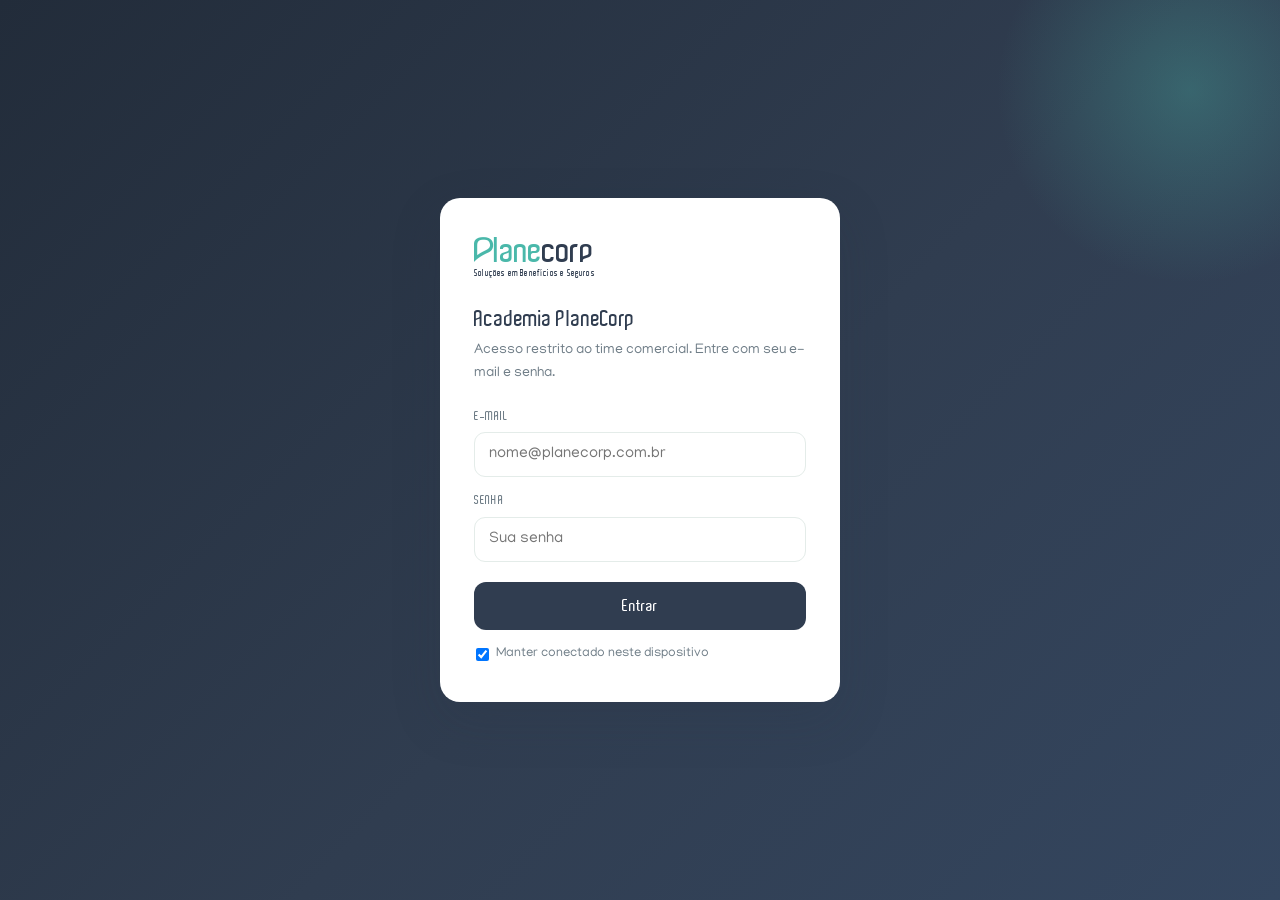
<file: index.html>
<!DOCTYPE html>
<html lang="pt-BR">
<head>
<meta charset="UTF-8">
<meta name="viewport" content="width=device-width, initial-scale=1.0">
<title>Academia PlaneCorp — Treinamento de Operadoras</title>
<meta name="description" content="Academia PlaneCorp — plataforma de treinamento do time comercial. Operadoras: Paraná Clínicas, Unimed Curitiba, Amil e Hapvida.">
<link rel="preconnect" href="https://fonts.googleapis.com">
<link rel="preconnect" href="https://fonts.gstatic.com" crossorigin>
<link href="https://fonts.googleapis.com/css2?family=Manjari:wght@100;400;700&display=swap" rel="stylesheet">
<link rel="stylesheet" href="assets/fonts.css">
<script>/* trava a tela imediatamente (antes de qualquer render) se não houver sessão válida */
(function(){var ok=false;try{var raw=localStorage.getItem('pc_academia_auth_v1')||sessionStorage.getItem('pc_academia_auth_v1');var s=raw?JSON.parse(raw):null;if(s&&s.email&&s.exp>Date.now())ok=true;}catch(e){ok=false;}if(!ok)document.documentElement.classList.add('locked');})();</script>
<style>
:root{
  --navy:#303d50; --navy-2:#3a485e; --navy-3:#283342; --navy-deep:#222c3a;
  --teal:#4ab8aa; --teal-d:#3a9e91; --teal-light:#eef8f6; --teal-line:#cfe9e3;
  --ink:#2c3a47; --paper:#f6faf9; --white:#fff; --line:#e4ece9; --muted:#6f7d87;
  --amber:#c98a1a; --amber-bg:#fdf6e7; --amber-line:#f0dcae;
  --red:#b4453b; --red-bg:#fbeeec; --red-line:#eccac4;
  --f-logo:'AldoPlaneCorp',sans-serif;
  --f-head:'Aldo','Segoe UI',sans-serif;
  --f-body:'Manjari','Segoe UI',system-ui,sans-serif;
  --sb:312px; --radius:14px; --shadow:0 1px 3px rgba(48,61,80,.08),0 8px 28px rgba(48,61,80,.07);
  --shadow-lg:0 18px 50px rgba(40,51,66,.18);
}
*{box-sizing:border-box;margin:0;padding:0}
html{scroll-behavior:smooth}
body{font-family:var(--f-body);background:var(--paper);color:var(--ink);line-height:1.6;font-size:17px;-webkit-font-smoothing:antialiased}
a{color:var(--teal-d);text-decoration:none}

.app{display:grid;grid-template-columns:var(--sb) 1fr;min-height:100vh}

/* ---------- SIDEBAR ---------- */
.sidebar{background:var(--navy);color:#dfe6ee;position:sticky;top:0;height:100vh;display:flex;flex-direction:column;border-right:1px solid var(--navy-3)}
.sb-head{padding:22px 22px 16px;border-bottom:1px solid rgba(255,255,255,.07)}
.logo{display:inline-grid;line-height:.9;cursor:pointer;font-family:var(--f-logo)}
.logo .mark{font-size:30px;letter-spacing:-.02em}
.logo .mark .p,.logo .mark .lane{color:var(--teal)}
.logo .mark .corp{color:#fff}
.logo .tag{font-family:var(--f-logo);font-size:8.3px;letter-spacing:.02em;color:#cdd6e0;margin-top:3px;white-space:nowrap}
.sb-sub{margin-top:14px;font-family:var(--f-head);font-size:12px;letter-spacing:.14em;text-transform:uppercase;color:var(--teal)}
.sb-sub b{color:#fff;font-weight:400}
.sb-body{flex:1;overflow-y:auto;padding:8px 10px 24px;display:flex;flex-direction:column}
.sb-body::-webkit-scrollbar{width:9px}
.sb-body::-webkit-scrollbar-thumb{background:rgba(255,255,255,.14);border-radius:9px}

.progress-wrap{padding:10px 12px 4px}
.progress-top{display:flex;justify-content:space-between;align-items:baseline;font-size:12.5px;color:#aebacb;margin-bottom:7px}
.progress-top b{color:#fff;font-size:13px}
.bar{height:7px;background:rgba(255,255,255,.12);border-radius:99px;overflow:hidden}
.bar>i{display:block;height:100%;width:0;background:linear-gradient(90deg,var(--teal),#6fd0c3);border-radius:99px;transition:width .5s cubic-bezier(.3,.9,.3,1)}

.sb-search{padding:10px 8px}
.sb-search input{width:100%;background:var(--navy-3);border:1px solid rgba(255,255,255,.1);color:#fff;padding:10px 12px;border-radius:10px;font-family:var(--f-body);font-size:14px;outline:none}
.sb-search input::placeholder{color:#8493a6}
.sb-search input:focus{border-color:var(--teal)}

.nav-link{display:flex;align-items:center;gap:9px;width:100%;text-align:left;background:none;border:none;color:#cdd7e2;font-family:var(--f-body);font-size:14.5px;padding:11px 12px;border-radius:9px;cursor:pointer;margin:2px}
.nav-link:hover{background:rgba(255,255,255,.06);color:#fff}
.nav-link.active{background:var(--teal);color:#062b27;font-weight:700}
.nav-link.soft{background:rgba(255,255,255,.05);color:#e7edf3}
.sb-divider{height:1px;background:rgba(255,255,255,.08);margin:10px 12px}
.sb-mini-h{font-family:var(--f-head);font-size:11px;letter-spacing:.14em;text-transform:uppercase;color:#7e8fa3;padding:6px 14px 4px}

.part{margin:2px 0}
.part-btn{display:flex;align-items:center;gap:10px;width:100%;text-align:left;background:none;border:none;color:#e7edf3;font-family:var(--f-head);font-size:13px;letter-spacing:.04em;text-transform:uppercase;padding:11px 12px;border-radius:9px;cursor:pointer}
.part-btn:hover{background:rgba(255,255,255,.06)}
.part-btn .pnum{flex:0 0 24px;height:24px;border-radius:7px;background:rgba(255,255,255,.1);color:#fff;display:grid;place-items:center;font-size:12px;font-weight:700;font-family:var(--f-body)}
.part-btn .ptitle{flex:1;line-height:1.25}
.part-btn .chev{transition:transform .25s;opacity:.7;font-size:11px}
.part.open .part-btn .chev{transform:rotate(90deg)}
.part.done .pnum{background:var(--teal);color:#06302b}
.mods{display:none;padding:2px 0 8px 8px;margin-left:14px;border-left:1px solid rgba(255,255,255,.1)}
.part.open .mods{display:block}
.mod-link{display:flex;align-items:flex-start;gap:9px;width:100%;text-align:left;background:none;border:none;color:#aebbc9;font-family:var(--f-body);font-size:13.5px;padding:8px 10px;border-radius:8px;cursor:pointer;line-height:1.35}
.mod-link:hover{background:rgba(255,255,255,.05);color:#fff}
.mod-link.active{background:rgba(74,184,170,.18);color:#fff;font-weight:700}
.mod-link .tick{flex:0 0 16px;height:16px;margin-top:2px;border-radius:50%;border:1.5px solid #5f6f81;display:grid;place-items:center;font-size:10px;color:transparent}
.mod-link.complete .tick{background:var(--teal);border-color:var(--teal);color:#06302b}
.mod-link .mlabel b{color:inherit;font-weight:700}
.quiz-link{color:var(--teal);font-style:italic}

/* operator buttons in sidebar */
.op-btn{display:flex;align-items:center;gap:11px;width:100%;text-align:left;background:rgba(255,255,255,.04);border:1px solid rgba(255,255,255,.08);color:#e7edf3;font-family:var(--f-body);font-size:14.5px;padding:12px;border-radius:11px;cursor:pointer;margin:5px 2px}
.op-btn:hover{background:rgba(255,255,255,.09)}
.op-btn.active{border-color:var(--teal);background:rgba(74,184,170,.14)}
.op-btn.soon{opacity:.5;cursor:not-allowed}
.op-btn .sig{flex:0 0 34px;height:34px;border-radius:9px;background:var(--teal);color:#06302b;display:grid;place-items:center;font-family:var(--f-head);font-size:14px}
.op-btn.soon .sig{background:rgba(255,255,255,.16);color:#c7d2de}
.op-btn .ob-t{font-weight:700;line-height:1.1}
.op-btn .ob-s{font-size:11.5px;color:#9fb0c0}

.sb-contact{margin-top:auto;padding:14px 14px 4px;border-top:1px solid rgba(255,255,255,.08);font-size:12.5px;color:#aebacb}
.sb-contact a{color:#cdd7e2;display:flex;gap:8px;align-items:center;padding:5px 0}
.sb-contact a:hover{color:var(--teal)}

/* ---------- MAIN ---------- */
.main{min-width:0;display:flex;flex-direction:column}
.topbar{display:none;align-items:center;gap:12px;background:var(--navy);color:#fff;padding:12px 16px;position:sticky;top:0;z-index:40}
.topbar .burger{background:rgba(255,255,255,.1);border:none;color:#fff;width:40px;height:40px;border-radius:9px;font-size:18px;cursor:pointer}
.content{max-width:920px;width:100%;margin:0 auto;padding:46px 40px 70px}

.crumb{font-size:12.5px;letter-spacing:.13em;text-transform:uppercase;color:var(--teal-d);font-family:var(--f-head);margin-bottom:14px;display:flex;gap:8px;align-items:center;flex-wrap:wrap}
.crumb span[role=link],.crumb .lk{cursor:pointer}
.crumb .lk:hover{text-decoration:underline}
.crumb .dot{opacity:.4}
h1.mtitle{font-family:var(--f-head);font-size:38px;line-height:1.1;letter-spacing:-.01em;color:var(--navy);margin-bottom:10px}
.mmeta{display:flex;gap:16px;align-items:center;color:var(--muted);font-size:14px;margin-bottom:30px;flex-wrap:wrap}
.mmeta .chip{background:var(--teal-light);color:var(--teal-d);padding:4px 11px;border-radius:99px;font-size:12.5px;font-weight:700;font-family:var(--f-head);letter-spacing:.03em}

.doc{font-size:17px}
.doc h2{font-family:var(--f-head);font-size:25px;color:var(--navy);margin:38px 0 12px;letter-spacing:-.01em;line-height:1.2}
.doc h3{font-family:var(--f-head);font-size:19px;color:var(--navy-2);margin:28px 0 8px}
.doc h2:first-child,.doc h3:first-child{margin-top:0}
.doc p{margin:0 0 15px}
.doc ul,.doc ol{margin:0 0 16px;padding-left:6px;list-style:none}
.doc ul li,.doc ol li{position:relative;padding-left:26px;margin-bottom:9px}
.doc ul li::before{content:"";position:absolute;left:4px;top:11px;width:7px;height:7px;background:var(--teal);border-radius:50%}
.doc ol{counter-reset:li}
.doc ol li::before{counter-increment:li;content:counter(li);position:absolute;left:0;top:1px;width:19px;height:19px;background:var(--navy);color:#fff;border-radius:6px;font-size:11px;font-weight:700;display:grid;place-items:center;font-family:var(--f-body)}
.doc strong{color:var(--navy);font-weight:700}
.doc em{color:var(--teal-d);font-style:normal;font-weight:700}

.tbl-wrap{overflow-x:auto;margin:8px 0 22px;border:1px solid var(--line);border-radius:12px;box-shadow:var(--shadow)}
table.tbl{width:100%;border-collapse:collapse;font-size:15px;background:#fff}
table.tbl th{background:var(--navy);color:#fff;font-family:var(--f-head);font-weight:400;letter-spacing:.02em;text-align:left;padding:12px 15px;font-size:14px;white-space:nowrap}
table.tbl td{padding:11px 15px;border-top:1px solid var(--line);vertical-align:top}
table.tbl tr:nth-child(even) td{background:#fafdfc}
table.tbl td:first-child{font-weight:700;color:var(--navy-2)}
table.tbl .yes{color:var(--teal-d);font-weight:700}
table.tbl .no{color:#aab4bc}

.callout{border-radius:12px;padding:17px 20px 17px 22px;margin:8px 0 22px;position:relative;font-size:15.5px}
.callout h4{font-family:var(--f-head);font-size:13px;letter-spacing:.08em;text-transform:uppercase;margin-bottom:7px;display:flex;align-items:center;gap:8px}
.callout p:last-child,.callout ul:last-child,.callout li:last-child{margin-bottom:0}
.callout.key{background:var(--teal-light);border-left:4px solid var(--teal)}
.callout.key h4{color:var(--teal-d)}
.callout.arg{background:linear-gradient(180deg,#f0faf8,#eaf6f3);border:1px solid var(--teal-line);border-left:4px solid var(--teal)}
.callout.arg h4{color:var(--teal-d)}
.callout.arg h4::before{content:"💬"}
.callout.quote{background:#fbfdfc;border:1px solid var(--line);border-left:4px solid var(--navy);font-style:italic;color:#3c4a57}
.callout.quote .who{display:block;font-style:normal;font-weight:700;color:var(--navy);font-size:13.5px;margin-top:8px;font-family:var(--f-head)}
.callout.warn{background:var(--amber-bg);border-left:4px solid var(--amber)}
.callout.warn h4{color:var(--amber)}
.callout.warn h4::before{content:"⚠"}
.callout.internal{background:var(--red-bg);border-left:4px solid var(--red)}
.callout.internal h4{color:var(--red)}
.callout.internal h4::before{content:"🔒"}
.callout.tip{background:#eef4fb;border-left:4px solid var(--navy-2)}
.callout.tip h4{color:var(--navy-2)}
.callout.tip h4::before{content:"★"}

.stats{display:grid;grid-template-columns:repeat(auto-fit,minmax(140px,1fr));gap:12px;margin:8px 0 24px}
.stat{background:#fff;border:1px solid var(--line);border-radius:12px;padding:16px 18px;box-shadow:var(--shadow)}
.stat .n{font-family:var(--f-head);font-size:30px;color:var(--teal-d);line-height:1}
.stat .l{font-size:13px;color:var(--muted);margin-top:5px}

.done-row{display:flex;align-items:center;gap:14px;margin:42px 0 30px;flex-wrap:wrap}
.btn-done{display:inline-flex;align-items:center;gap:10px;background:var(--navy);color:#fff;border:none;padding:14px 24px;border-radius:11px;font-family:var(--f-head);font-size:15px;cursor:pointer;transition:.2s;letter-spacing:.02em}
.btn-done:hover{background:var(--navy-2);transform:translateY(-1px)}
.btn-done.is-done{background:var(--teal);color:#06302b}
.btn-done .ic{width:20px;height:20px;border-radius:50%;border:2px solid currentColor;display:grid;place-items:center;font-size:12px}
.btn-done.is-done .ic{background:#06302b;color:var(--teal);border-color:#06302b}
.prevnext{display:grid;grid-template-columns:1fr 1fr;gap:14px;margin-top:30px;border-top:1px solid var(--line);padding-top:26px}
.pn{display:block;background:#fff;border:1px solid var(--line);border-radius:12px;padding:15px 18px;cursor:pointer;text-align:left;transition:.2s;box-shadow:var(--shadow)}
.pn:hover{border-color:var(--teal);transform:translateY(-2px)}
.pn .dir{font-size:12px;letter-spacing:.1em;text-transform:uppercase;color:var(--muted);font-family:var(--f-head)}
.pn .t{color:var(--navy);font-weight:700;margin-top:3px;font-size:15px}
.pn.next{text-align:right}
.pn.empty{visibility:hidden}

/* ---------- HERO ---------- */
.hero{background:linear-gradient(135deg,var(--navy-deep),var(--navy) 55%,#34465f);color:#fff;border-radius:20px;padding:48px 46px;position:relative;overflow:hidden;margin-bottom:34px}
.hero::after{content:"";position:absolute;right:-80px;top:-80px;width:320px;height:320px;background:radial-gradient(circle,rgba(74,184,170,.35),transparent 65%)}
.hero .eyebrow{font-family:var(--f-head);letter-spacing:.18em;text-transform:uppercase;font-size:12.5px;color:var(--teal);margin-bottom:14px}
.hero h1{font-family:var(--f-head);font-size:44px;line-height:1.05;letter-spacing:-.015em;max-width:20ch;position:relative}
.hero p{max-width:56ch;margin-top:16px;color:#c7d2de;font-size:17px;position:relative}
.hero .hstats{display:flex;gap:30px;margin-top:28px;flex-wrap:wrap;position:relative}
.hero .hstats div b{font-family:var(--f-head);font-size:28px;color:#fff;display:block;line-height:1}
.hero .hstats div span{font-size:13px;color:#9fb0c0}
.hero .cta{margin-top:30px;position:relative;display:inline-flex;gap:12px;flex-wrap:wrap}
.hero .cta button{font-family:var(--f-head);font-size:15px;border:none;border-radius:11px;padding:14px 26px;cursor:pointer;transition:.2s}
.hero .cta .primary{background:var(--teal);color:#06302b}
.hero .cta .primary:hover{background:#5fcabc;transform:translateY(-2px)}
.hero .cta .ghost{background:rgba(255,255,255,.1);color:#fff}
.hero .cta .ghost:hover{background:rgba(255,255,255,.18)}

.section-h{font-family:var(--f-head);font-size:14px;letter-spacing:.14em;text-transform:uppercase;color:var(--muted);margin:34px 0 16px;display:flex;align-items:center;gap:12px}
.section-h::after{content:"";flex:1;height:1px;background:var(--line)}

/* ---------- HUB: OPERATOR CARDS ---------- */
.op-grid{display:grid;grid-template-columns:repeat(auto-fill,minmax(250px,1fr));gap:18px}
.opc{background:#fff;border:1px solid var(--line);border-radius:18px;padding:26px;cursor:pointer;transition:.2s;box-shadow:var(--shadow);position:relative;overflow:hidden;min-height:190px;display:flex;flex-direction:column}
.opc.active:hover{transform:translateY(-4px);border-color:var(--teal);box-shadow:var(--shadow-lg)}
.opc.active::before{content:"";position:absolute;left:0;top:0;bottom:0;width:5px;background:var(--teal)}
.opc.soon{opacity:.72;cursor:default;background:#fbfcfc}
.opc .sigbox{width:54px;height:54px;border-radius:14px;display:grid;place-items:center;font-family:var(--f-head);font-size:24px;margin-bottom:16px}
.opc.active .sigbox{background:var(--navy);color:var(--teal)}
.opc.soon .sigbox{background:#eef1f0;color:#9aa7af}
.opc h3{font-family:var(--f-head);font-size:21px;color:var(--navy);line-height:1.1}
.opc .opc-sub{font-size:13.5px;color:var(--muted);margin-top:5px}
.opc .opc-foot{margin-top:auto;padding-top:16px;display:flex;align-items:center;justify-content:space-between;font-size:13px}
.opc .opc-tag{color:var(--teal-d);font-weight:700;font-family:var(--f-head);letter-spacing:.02em}
.opc .opc-go{font-family:var(--f-head);color:var(--navy);font-weight:700}
.badge-soon{background:#eef1f0;color:#8a97a0;font-family:var(--f-head);font-size:11px;letter-spacing:.1em;text-transform:uppercase;padding:4px 10px;border-radius:99px}

/* ---------- OPERATOR HOME: CHOICE CARDS ---------- */
.choice-grid{display:grid;grid-template-columns:repeat(auto-fit,minmax(250px,1fr));gap:18px;margin-top:6px}
.choice{background:#fff;border:1px solid var(--line);border-radius:18px;padding:30px;cursor:pointer;transition:.2s;box-shadow:var(--shadow);position:relative;overflow:hidden}
.choice:hover{transform:translateY(-4px);border-color:var(--teal);box-shadow:var(--shadow-lg)}
.choice .ci{width:52px;height:52px;border-radius:14px;background:var(--teal-light);color:var(--teal-d);display:grid;place-items:center;font-size:24px;margin-bottom:16px}
.choice.exam .ci{background:var(--navy);color:var(--teal)}
.choice h3{font-family:var(--f-head);font-size:22px;color:var(--navy);margin-bottom:8px}
.choice p{font-size:14.5px;color:var(--muted);line-height:1.45}
.choice .cfoot{margin-top:18px;font-family:var(--f-head);color:var(--teal-d);font-weight:700}

.parts-grid{display:grid;grid-template-columns:repeat(auto-fill,minmax(250px,1fr));gap:16px}
.pcard{background:#fff;border:1px solid var(--line);border-radius:var(--radius);padding:20px;cursor:pointer;transition:.2s;box-shadow:var(--shadow);position:relative;overflow:hidden}
.pcard:hover{transform:translateY(-3px);border-color:var(--teal-line);box-shadow:var(--shadow-lg)}
.pcard .pc-top{display:flex;justify-content:space-between;align-items:center;margin-bottom:12px}
.pcard .pc-num{font-family:var(--f-head);font-size:13px;color:var(--teal-d);letter-spacing:.08em}
.pcard .pc-ring{width:38px;height:38px}
.pcard h3{font-family:var(--f-head);font-size:18px;color:var(--navy);line-height:1.15;margin-bottom:8px}
.pcard .pc-desc{font-size:13.5px;color:var(--muted);line-height:1.4;margin-bottom:14px;min-height:38px}
.pcard .pc-foot{font-size:12.5px;color:var(--muted);display:flex;justify-content:space-between;align-items:center;border-top:1px solid var(--line);padding-top:11px}
.pcard .pc-foot b{color:var(--navy)}

/* ---------- CONTACT CTA ---------- */
.contact-cta{background:linear-gradient(135deg,var(--teal),#3fa99b);color:#063b35;border-radius:20px;padding:34px 36px;margin-top:38px;position:relative;overflow:hidden}
.contact-cta::after{content:"";position:absolute;right:-60px;bottom:-60px;width:240px;height:240px;background:radial-gradient(circle,rgba(255,255,255,.25),transparent 65%)}
.contact-cta h3{font-family:var(--f-head);font-size:26px;line-height:1.12;color:#062b27;position:relative;max-width:24ch}
.contact-cta p{margin-top:10px;color:#0a4a43;font-size:16px;position:relative;max-width:52ch}
.contact-links{margin-top:22px;display:flex;gap:12px;flex-wrap:wrap;position:relative}
.contact-links a{display:inline-flex;align-items:center;gap:9px;background:#063b35;color:#eafaf7;font-family:var(--f-head);font-size:14.5px;padding:12px 20px;border-radius:11px;transition:.2s}
.contact-links a:hover{background:#0a4f47;transform:translateY(-2px)}
.contact-links a.wpp{background:#fff;color:#063b35}
.contact-links a.wpp:hover{background:#f0fffb}

/* ---------- QUIZ / EXAME ---------- */
.quiz-intro{background:#fff;border:1px solid var(--line);border-radius:var(--radius);padding:24px 26px;box-shadow:var(--shadow);margin-bottom:22px}
.quiz-intro .qi-meta{display:flex;gap:18px;flex-wrap:wrap;margin-top:14px;font-size:13.5px;color:var(--muted)}
.quiz-intro .qi-meta b{color:var(--navy);font-family:var(--f-head)}
.q{background:#fff;border:1px solid var(--line);border-radius:var(--radius);padding:22px 24px;margin-bottom:16px;box-shadow:var(--shadow)}
.q .qh{font-family:var(--f-head);font-size:18px;color:var(--navy);margin-bottom:14px;line-height:1.3}
.q .qh .qn{color:var(--teal-d)}
.opt{display:flex;align-items:flex-start;gap:11px;border:1.5px solid var(--line);border-radius:10px;padding:12px 15px;margin-bottom:9px;cursor:pointer;transition:.15s;font-size:15.5px}
.opt:hover{border-color:var(--teal-line);background:#fafdfc}
.opt .box{flex:0 0 22px;height:22px;border:1.5px solid #bcc7cd;border-radius:6px;display:grid;place-items:center;font-size:12px;color:transparent;font-weight:700;margin-top:1px}
.opt.sel{border-color:var(--teal)}
.opt.sel .box{background:var(--teal);border-color:var(--teal);color:#fff}
.opt.correct{border-color:var(--teal);background:#eef8f6}
.opt.correct .box{background:var(--teal);border-color:var(--teal);color:#fff}
.opt.wrong{border-color:var(--red);background:var(--red-bg)}
.opt.wrong .box{background:var(--red);border-color:var(--red);color:#fff}
.q .explain{margin-top:12px;font-size:14.5px;background:var(--teal-light);border-radius:9px;padding:12px 15px;color:#37534e;display:none}
.q.answered .explain{display:block}
.quiz-result{background:var(--navy);color:#fff;border-radius:var(--radius);padding:28px;text-align:center;margin-top:8px;display:none}
.quiz-result.show{display:block}
.quiz-result .score{font-family:var(--f-head);font-size:46px;color:var(--teal)}
.quiz-result.pass .score{color:#6fe0cf}

footer.pcfoot{margin-top:auto;background:var(--navy);color:#aebacb;font-size:13px;padding:30px 40px}
.pcfoot .pf-top{display:flex;flex-wrap:wrap;gap:24px;justify-content:space-between;align-items:flex-start;max-width:920px;margin:0 auto}
.pcfoot .pf-logo .mark{font-size:24px}
.pcfoot a{color:#cdd7e2}
.pcfoot a:hover{color:var(--teal)}
.pcfoot .pf-links{display:flex;flex-direction:column;gap:6px}
.pcfoot .pf-links a{display:flex;gap:8px;align-items:center}
.pcfoot .pf-legal{max-width:920px;margin:18px auto 0;padding-top:16px;border-top:1px solid rgba(255,255,255,.1);font-size:12px;color:#8493a6}
.scrim{display:none}

/* ---------- REDE CREDENCIADA ---------- */
.rede-bar{background:#fff;border:1px solid var(--line);border-radius:16px;padding:20px 22px;box-shadow:var(--shadow);margin-bottom:18px}
.rede-row{display:flex;flex-wrap:wrap;gap:16px 22px;align-items:flex-end}
.fgroup{display:flex;flex-direction:column;gap:7px}
.fgroup>label{font-family:var(--f-head);font-size:11.5px;letter-spacing:.08em;text-transform:uppercase;color:var(--muted)}
.chipset{display:flex;gap:7px;flex-wrap:wrap}
.chipbtn{border:1.5px solid var(--line);background:#fff;color:var(--navy-2);font-family:var(--f-body);font-size:14px;padding:8px 15px;border-radius:99px;cursor:pointer;transition:.15s}
.chipbtn:hover{border-color:var(--teal-line)}
.chipbtn.on{background:var(--navy);color:#fff;border-color:var(--navy)}
.fselect,.ftext{border:1.5px solid var(--line);border-radius:10px;padding:10px 12px;font-family:var(--f-body);font-size:14.5px;color:var(--ink);background:#fff;outline:none}
.fselect{min-width:185px}.ftext{min-width:230px}
.fselect:focus,.ftext:focus{border-color:var(--teal)}
.rede-actions{display:flex;gap:14px;align-items:center;flex-wrap:wrap;margin-top:16px;border-top:1px solid var(--line);padding-top:16px}
.btn-print{display:inline-flex;align-items:center;gap:9px;background:var(--teal);color:#06302b;border:none;padding:12px 22px;border-radius:11px;font-family:var(--f-head);font-size:15px;cursor:pointer;transition:.2s}
.btn-print:hover{background:#5fcabc;transform:translateY(-1px)}
.btn-clear{background:none;border:none;color:var(--muted);cursor:pointer;font-family:var(--f-body);font-size:14px;text-decoration:underline}
.rede-count{color:var(--muted);font-size:14px;margin-left:auto}
.rede-count b{color:var(--navy);font-family:var(--f-head);font-size:16px}
.rede-table-wrap{overflow-x:auto;max-height:64vh;overflow-y:auto;border:1px solid var(--line);border-radius:12px;box-shadow:var(--shadow);background:#fff}
table.rede{width:100%;border-collapse:collapse;font-size:14px}
table.rede th{position:sticky;top:0;background:var(--navy);color:#fff;font-family:var(--f-head);font-weight:400;text-align:left;padding:11px 13px;font-size:13px;white-space:nowrap;z-index:1}
table.rede td{padding:9px 13px;border-top:1px solid var(--line);vertical-align:top}
table.rede tr:nth-child(even) td{background:#fafdfc}
table.rede .nm{font-weight:700;color:var(--navy-2)}
.badge{display:inline-block;font-size:11px;font-family:var(--f-head);padding:2px 8px;border-radius:99px;background:var(--teal-light);color:var(--teal-d)}
.rede-empty{padding:46px;text-align:center;color:var(--muted)}
.rede-note{font-size:13px;color:#8a6516;background:var(--amber-bg);border:1px solid var(--amber-line);border-radius:9px;padding:10px 14px;margin-top:12px}
/* multi-select dropdown */
.msel{position:relative;min-width:175px}
.msel-btn{width:100%;border:1.5px solid var(--line);border-radius:10px;padding:10px 12px;background:#fff;font-family:var(--f-body);font-size:14.5px;color:var(--ink);cursor:pointer;text-align:left;display:flex;justify-content:space-between;align-items:center;gap:8px}
.msel-btn:hover{border-color:var(--teal-line)}
.msel.open .msel-btn{border-color:var(--teal)}
.msel-btn .cnt{flex:0 0 auto;background:var(--teal);color:#fff;font-size:11px;font-weight:700;border-radius:99px;padding:1px 7px;font-family:var(--f-head)}
.msel-btn .cnt.zero{background:#cfd8dc}
.msel-btn .arw{opacity:.5;font-size:10px}
.msel-pop{display:none;position:absolute;z-index:30;top:calc(100% + 5px);left:0;min-width:240px;max-width:320px;max-height:300px;overflow-y:auto;background:#fff;border:1px solid var(--line);border-radius:11px;box-shadow:var(--shadow-lg);padding:6px}
.msel.open .msel-pop{display:block}
.msel-search{width:100%;border:1px solid var(--line);border-radius:8px;padding:7px 10px;font-family:var(--f-body);font-size:13.5px;margin-bottom:5px;outline:none}
.msel-search:focus{border-color:var(--teal)}
.msel-opt{display:flex;align-items:center;gap:9px;padding:8px 9px;border-radius:7px;cursor:pointer;font-size:14px}
.msel-opt:hover{background:var(--teal-light)}
.msel-opt .mk{flex:0 0 17px;height:17px;border:1.5px solid #bcc7cd;border-radius:5px;display:grid;place-items:center;font-size:11px;color:transparent}
.msel-opt.on .mk{background:var(--teal);border-color:var(--teal);color:#fff}
.msel-opt .ct{margin-left:auto;color:var(--muted);font-size:12px}
.msel-clear{width:100%;text-align:center;border:none;background:none;color:var(--muted);font-size:12.5px;cursor:pointer;padding:6px;text-decoration:underline}
.fwrap{display:flex;flex-direction:column;gap:7px}
.fwrap-h{font-family:var(--f-head);font-size:11px;letter-spacing:.08em;text-transform:uppercase;color:var(--teal-d);margin:4px 0 0}
.frow{display:flex;flex-wrap:wrap;gap:12px 14px;align-items:flex-end}

/* ---------- PRINT (A4 retrato, branded) ---------- */
#printArea{display:none}
@media print{
  @page{size:A4 portrait;margin:14mm 11mm 20mm 11mm}
  body{background:#fff!important;-webkit-print-color-adjust:exact;print-color-adjust:exact}
  .app,.scrim,footer.pcfoot{display:none!important}
  #printArea{display:block!important;font-family:Manjari,'Segoe UI',sans-serif;color:#22303d}
  #printArea .pr-head{display:flex;justify-content:space-between;align-items:flex-end;border-bottom:3px solid #4ab8aa;padding-bottom:9px;margin-bottom:8px}
  #printArea .pr-logo .mark{font-family:'AldoPlaneCorp',sans-serif;font-size:26px;letter-spacing:-.02em;line-height:.9;display:block}
  #printArea .pr-logo .mark .p,#printArea .pr-logo .mark .lane{color:#4ab8aa}
  #printArea .pr-logo .mark .corp{color:#303d50}
  #printArea .pr-logo .tag{font-family:'AldoPlaneCorp',sans-serif;font-size:7px;color:#303d50;letter-spacing:.02em}
  #printArea .pr-title{font-family:'Aldo',sans-serif;color:#303d50;font-size:17px;text-align:right;line-height:1.1}
  #printArea .pr-sub{font-size:10px;color:#5a6b78;text-align:right;margin-top:2px}
  #printArea .pr-filters{font-size:10.5px;color:#33414d;margin:7px 0 9px;background:#eef8f6;border-left:3px solid #4ab8aa;padding:7px 10px}
  #printArea .pr-filters b{color:#303d50}
  table.prt{width:100%;border-collapse:collapse;font-size:9px}
  table.prt thead{display:table-header-group}      /* repete cabeçalho em toda página */
  table.prt tfoot{display:table-footer-group}
  table.prt th{background:#303d50!important;color:#fff!important;text-align:left;padding:5px 6px;font-family:'Aldo',sans-serif;font-weight:400}
  table.prt td{padding:3.5px 6px;border-bottom:1px solid #dde6e3;vertical-align:top}
  table.prt tbody tr{break-inside:avoid}
  table.prt tbody tr:nth-child(even) td{background:#f4faf9!important}
  table.prt .pn{font-weight:700;color:#2a3947}
  /* rodapé fixo em TODAS as páginas */
  #printArea .pr-foot{position:fixed;left:0;right:0;bottom:0;height:14mm;border-top:2px solid #4ab8aa;
    display:flex;justify-content:space-between;align-items:center;padding:4px 11mm 0;background:#fff;color:#5a6b78;font-size:8.5px}
  #printArea .pr-foot .pf-l{font-family:'AldoPlaneCorp',sans-serif;font-size:13px;letter-spacing:-.02em;line-height:1}
  #printArea .pr-foot .pf-l .p,#printArea .pr-foot .pf-l .lane{color:#4ab8aa}
  #printArea .pr-foot .pf-l .corp{color:#303d50}
  #printArea .pr-foot .pf-c{text-align:center;flex:1;padding:0 8px;line-height:1.35}
  #printArea .pr-foot .pf-c b{color:#303d50}
  #printArea .pr-foot .pf-r{text-align:right;font-family:'Aldo',sans-serif;color:#303d50;font-size:11px;white-space:nowrap}
}

@media(max-width:980px){
  .app{grid-template-columns:1fr}
  .sidebar{position:fixed;left:0;top:0;width:min(86vw,330px);z-index:60;transform:translateX(-100%);transition:transform .28s ease}
  .sidebar.open{transform:none;box-shadow:var(--shadow-lg)}
  .topbar{display:flex}
  .scrim.show{display:block;position:fixed;inset:0;background:rgba(20,28,38,.5);z-index:55}
  .content{padding:30px 22px 60px}
  h1.mtitle{font-size:30px}
  .hero{padding:34px 26px}
  .hero h1{font-size:32px}
  .prevnext,.choice-grid{grid-template-columns:1fr}
  footer.pcfoot{padding:26px 22px}
}
@media(prefers-reduced-motion:reduce){*{transition:none!important;scroll-behavior:auto!important}}

/* ---------- LOGIN (gate) ---------- */
html.locked .app,html.locked #printArea,html.locked footer.pcfoot{display:none!important}
#login{display:none;position:fixed;inset:0;z-index:9999;background:linear-gradient(135deg,var(--navy-deep),var(--navy) 55%,#34465f);align-items:center;justify-content:center;padding:24px;overflow:auto}
html.locked #login{display:flex}
#login::after{content:"";position:absolute;right:-120px;top:-120px;width:420px;height:420px;background:radial-gradient(circle,rgba(74,184,170,.32),transparent 65%);pointer-events:none}
.login-card{width:100%;max-width:400px;background:#fff;border-radius:20px;box-shadow:var(--shadow-lg);padding:38px 34px;position:relative;z-index:1}
.login-logo{display:inline-grid;line-height:.9;font-family:var(--f-logo);margin-bottom:6px}
.login-logo .mark{font-size:34px;letter-spacing:-.02em}
.login-logo .mark .p,.login-logo .mark .lane{color:var(--teal)}
.login-logo .mark .corp{color:var(--navy)}
.login-logo .tag{font-family:var(--f-logo);font-size:9px;letter-spacing:.02em;color:var(--navy);margin-top:3px;white-space:nowrap}
.login-card h1{font-family:var(--f-head);font-size:22px;color:var(--navy);margin:18px 0 4px}
.login-card .sub{color:var(--muted);font-size:14px;margin-bottom:22px}
.login-field{margin-bottom:14px}
.login-field label{display:block;font-family:var(--f-head);font-size:12px;letter-spacing:.06em;text-transform:uppercase;color:var(--muted);margin-bottom:6px}
.login-field input{width:100%;border:1.5px solid var(--line);border-radius:11px;padding:13px 14px;font-family:var(--f-body);font-size:15.5px;color:var(--ink);outline:none;transition:.15s}
.login-field input:focus{border-color:var(--teal)}
.login-btn{width:100%;background:var(--navy);color:#fff;border:none;border-radius:12px;padding:15px;font-family:var(--f-head);font-size:16px;cursor:pointer;transition:.2s;margin-top:6px}
.login-btn:hover{background:var(--navy-2)}
.login-err{display:none;background:var(--red-bg);border:1px solid var(--red-line);color:var(--red);font-size:13.5px;border-radius:10px;padding:10px 13px;margin-bottom:14px}
.login-err.show{display:block}
.login-row{display:flex;align-items:center;justify-content:space-between;margin:14px 2px 0;font-size:13px;color:var(--muted)}
.login-row label{display:flex;align-items:center;gap:7px;cursor:pointer}
.login-foot{text-align:center;color:#9fb0c0;font-size:12px;margin-top:22px}
.login-foot a{color:#cdd7e2}
</style>
</head>
<body>
<section id="login" aria-label="Acesso restrito">
  <form class="login-card" id="loginForm" autocomplete="on">
    <div class="login-logo"><span class="mark"><span class="p">P</span><span class="lane">lane</span><span class="corp">corp</span></span><span class="tag">Soluções em Benefícios e Seguros</span></div>
    <h1>Academia PlaneCorp</h1>
    <div class="sub">Acesso restrito ao time comercial. Entre com seu e-mail e senha.</div>
    <div class="login-err" id="loginErr">E-mail ou senha incorretos. Tente novamente.</div>
    <div class="login-field"><label for="loginEmail">E-mail</label><input id="loginEmail" type="email" autocomplete="username" placeholder="nome@planecorp.com.br" required></div>
    <div class="login-field"><label for="loginPass">Senha</label><input id="loginPass" type="password" autocomplete="current-password" placeholder="Sua senha" required></div>
    <button class="login-btn" type="submit">Entrar</button>
    <div class="login-row"><label><input type="checkbox" id="loginRemember" checked> Manter conectado neste dispositivo</label></div>
  </form>
</section>
<div class="app">
  <aside class="sidebar" id="sidebar">
    <div class="sb-head">
      <div class="logo" onclick="go('#/')" title="Academia PlaneCorp">
        <span class="mark"><span class="p">P</span><span class="lane">lane</span><span class="corp">corp</span></span>
        <span class="tag">Soluções em Benefícios e Seguros</span>
      </div>
      <div class="sb-sub" id="sbContext">Academia · <b>Treinamentos</b></div>
    </div>
    <div class="sb-body" id="sbBody"></div>
  </aside>
  <div class="scrim" id="scrim" onclick="toggleSidebar(false)"></div>

  <main class="main">
    <div class="topbar">
      <button class="burger" onclick="toggleSidebar()" aria-label="Menu">☰</button>
      <div class="logo" onclick="go('#/')">
        <span class="mark" style="font-size:22px"><span class="p">P</span><span class="lane">lane</span><span class="corp">corp</span></span>
      </div>
    </div>
    <div class="content" id="view"></div>
    <footer class="pcfoot">
      <div class="pf-top">
        <div>
          <div class="logo pf-logo"><span class="mark"><span class="p" style="color:var(--teal)">P</span><span class="lane" style="color:var(--teal)">lane</span><span class="corp" style="color:#fff">corp</span></span><span class="tag">Soluções em Benefícios e Seguros</span></div>
          <p style="margin-top:12px;max-width:38ch;color:#8493a6">Academia PlaneCorp — treinamento do time comercial. Corretora multi-operadora de planos de saúde e benefícios.</p>
        </div>
        <div class="pf-links">
          <a href="https://www.planecorp.com.br" target="_blank" rel="noopener">🌐 www.planecorp.com.br</a>
          <a href="https://instagram.com/planecorp" target="_blank" rel="noopener">📷 @planecorp</a>
          <a href="https://wa.me/5541999902288" target="_blank" rel="noopener">💬 (41) 9 9990-2288</a>
          <a href="#" onclick="authLogout();return false;" id="pfLogout" style="cursor:pointer">🔓 Sair (<span id="pfEmail"></span>)</a>
        </div>
      </div>
      <div class="pf-legal">Documento interno e confidencial · Conteúdo Paraná Clínicas baseado no Manual de Treinamento v3.0 (2026) · Grupo Rede D'Or. A rede e as regras podem sofrer alterações — consulte sempre os canais oficiais.</div>
    </footer>
  </main>
</div>
<div id="printArea"></div>

<script>
/* ============ AUTENTICAÇÃO (acesso restrito) ============ */
/* Usuários autorizados. Guardamos apenas o hash SHA-256 de "email|senha|salt" — nunca a senha. */
const AUTH_SALT='PlaneCorp::Academia::v1';
const AUTH_KEY='pc_academia_auth_v1';
const AUTH_USERS={
  'carolina.ignes@planecorp.com.br':'0bc009423e808ea43d45ba17590d9f49438823d991fa3160636ea70d747bc575',
  'edilene@planecorp.com.br':'34cab8f68148ac48bf4d39590cad50cbef8fff1c1c5ac5d38fcfee4111ed494c',
  'tarcisio@planecorp.com.br':'e5681251da47f1b80c1d88be0afc51f450325cc9b9bba79bc0649762db56be71'
};
async function sha256(str){
  const buf=await crypto.subtle.digest('SHA-256',new TextEncoder().encode(str));
  return [...new Uint8Array(buf)].map(b=>b.toString(16).padStart(2,'0')).join('');
}
function authSession(){
  try{const raw=localStorage.getItem(AUTH_KEY)||sessionStorage.getItem(AUTH_KEY);const s=raw?JSON.parse(raw):null;return (s&&s.email&&s.exp>Date.now())?s:null;}catch(e){return null;}
}
function authLogout(){localStorage.removeItem(AUTH_KEY);sessionStorage.removeItem(AUTH_KEY);location.reload();}
(function setupLogin(){
  const form=document.getElementById('loginForm');
  form.addEventListener('submit',async function(e){
    e.preventDefault();
    const err=document.getElementById('loginErr');
    const email=document.getElementById('loginEmail').value.trim().toLowerCase();
    const pass=document.getElementById('loginPass').value;
    const remember=document.getElementById('loginRemember').checked;
    const expected=AUTH_USERS[email];
    let okHash=null;
    if(expected){ okHash=await sha256(email+'|'+pass+'|'+AUTH_SALT); }
    if(expected && okHash===expected){
      const days=remember?30:1;
      const sess={email:email, exp:Date.now()+days*24*60*60*1000};
      (remember?localStorage:sessionStorage).setItem(AUTH_KEY,JSON.stringify(sess));
      document.documentElement.classList.remove('locked');
      err.classList.remove('show');
      if(window.route)route();           // renderiza o conteúdo
    }else{
      err.classList.add('show');
      document.getElementById('loginPass').value='';
      document.getElementById('loginPass').focus();
    }
  });
})();
</script>
<script src="assets/content.js"></script>
<script>
/* ============ ESTADO ============ */
const LS='pc_academia_progress_v2';
let DONE = JSON.parse(localStorage.getItem(LS)||'{}');   // chaves "opid:modid"
const save=()=>localStorage.setItem(LS,JSON.stringify(DONE));
/* opById busca tanto OPERADORAS quanto TRILHAS (ex.: "Do básico ao avançado") */
const opById=id=>OPERADORAS.find(o=>o.id===id)||(window.TRILHAS||[]).find(o=>o.id===id);
let CUR='parana';                                         // operadora/trilha atual
const curso=()=>window.CURSOS[CUR];
const opMeta=()=>opById(CUR)||{};
const allMods=()=>curso().partes.flatMap(p=>p.modulos);
const findMod=id=>allMods().find(m=>m.id===id);
const partOf=id=>curso().partes.find(p=>p.modulos.some(m=>m.id===id));
const dkey=id=>CUR+':'+id;
const isDone=id=>!!DONE[dkey(id)];
const opHref=(suffix)=>'#/op/'+CUR+(suffix?'/'+suffix:'');

/* ============ ROUTER ============ */
function go(h){location.hash=h}
window.addEventListener('hashchange',route);
window.addEventListener('DOMContentLoaded',route);

function inOpCtx(h){const p=h.replace(/^#\//,'').split('/');return p[0]==='op'&&opById(p[1])&&opById(p[1]).ativo;}

function route(){
  if(document.documentElement.classList.contains('locked'))return;  // não renderiza enquanto bloqueado
  const _s=authSession();const _e=document.getElementById('pfEmail');if(_e&&_s)_e.textContent=_s.email;
  const h=location.hash||'#/';
  toggleSidebar(false);
  const p=h.replace(/^#\//,'').split('/');
  if(h==='#/'||h===''){renderHub();}
  else if(p[0]==='op'){
    const op=opById(p[1]);
    if(!op){renderHub();}
    else if(!op.ativo){renderComingSoon(p[1]);}
    else{
      CUR=p[1];
      const sub=p[2];
      if(sub==='trilha')renderTrilha();
      else if(sub==='rede'&&op.rede)renderRede();
      else if(sub==='m')renderModule(+p[3]);
      else if(sub==='quiz')renderPartQuiz(+p[3]);
      else if(sub==='exame')renderExame();
      else renderOpHome();
    }
  }
  else renderHub();
  buildSidebar();
  window.scrollTo(0,0);
}

/* ============ SIDEBAR (contextual) ============ */
function buildSidebar(){
  const h=location.hash||'#/';
  if(inOpCtx(h)) buildCourseSidebar(h); else buildHubSidebar();
}
function contactBlock(){
  return `<div class="sb-contact">
    <div class="sb-mini-h" style="padding-left:0">PlaneCorp</div>
    <a href="https://www.planecorp.com.br" target="_blank" rel="noopener">🌐 www.planecorp.com.br</a>
    <a href="https://instagram.com/planecorp" target="_blank" rel="noopener">📷 @planecorp</a>
    <a href="https://wa.me/5541999902288" target="_blank" rel="noopener">💬 (41) 9 9990-2288</a>
  </div>`;
}
function buildHubSidebar(){
  document.getElementById('sbContext').innerHTML='Academia · <b>Operadoras</b>';
  let html=`<div class="sb-mini-h">Escolha a operadora</div>`;
  OPERADORAS.forEach(o=>{
    html+=`<button class="op-btn ${o.ativo?'active':'soon'}" ${o.ativo?`onclick="go('#/op/${o.id}')"`:'disabled'}>
      <span class="sig">${o.sigla}</span>
      <span><span class="ob-t">${o.nome}</span><br><span class="ob-s">${o.ativo?o.sub:'Em breve'}</span></span>
    </button>`;
  });
  html+=contactBlock();
  document.getElementById('sbBody').innerHTML=html;
}
function buildCourseSidebar(h){
  const op=opMeta();const seg=h.replace(/^#\//,'').split('/')[2]||'';
  document.getElementById('sbContext').innerHTML='Operadora · <b>'+op.nome+'</b>';
  const mods=allMods();const done=mods.filter(m=>isDone(m.id)).length;const pct=Math.round(done/mods.length*100);
  const onExame=seg==='exame';
  const nMods=mods.length, nQ=(window.EXAME[CUR]||[]).length;
  let html=`<button class="nav-link" onclick="go('#/')">← Trocar operadora</button>
  <div class="sb-divider"></div>
  <button class="nav-link ${seg===''?'active':'soft'}" onclick="go('${opHref()}')">🏠 Início ${op.nome}</button>
  <button class="nav-link ${(seg==='trilha'||seg==='m'||seg==='quiz')?'active':'soft'}" onclick="go('${opHref('trilha')}')">📚 Treinamento · ${nMods} módulos</button>
  <button class="nav-link ${onExame?'active':'soft'}" onclick="go('${opHref('exame')}')">🎓 Quiz · Exame (${nQ} perguntas)</button>
  ${op.rede?`<button class="nav-link ${seg==='rede'?'active':'soft'}" onclick="go('${opHref('rede')}')">🏥 Rede credenciada</button>`:''}
  <div class="progress-wrap"><div class="progress-top"><span>Progresso do treinamento</span><b>${pct}%</b></div><div class="bar"><i style="width:${pct}%"></i></div></div>
  <div class="sb-search"><input id="search" type="search" placeholder="🔎 Buscar módulo ou tema…" autocomplete="off"></div>
  <div class="sb-mini-h">Trilha · ${curso().partes.length} partes</div>`;
  curso().partes.forEach(p=>{
    const allDone=p.modulos.every(m=>isDone(m.id));
    html+=`<div class="part ${allDone?'done':''}" data-part="${p.id}">
      <button class="part-btn" onclick="togglePart(${p.id})"><span class="pnum">${p.id}</span><span class="ptitle">${p.titulo}</span><span class="chev">▶</span></button>
      <div class="mods">`;
    p.modulos.forEach(m=>{
      html+=`<button class="mod-link ${isDone(m.id)?'complete':''}" data-mod="${m.id}" onclick="go('${opHref('m/'+m.id)}')"><span class="tick">✓</span><span class="mlabel"><b>M${m.num}.</b> ${m.titulo}</span></button>`;
    });
    if(p.quiz&&p.quiz.length)
      html+=`<button class="mod-link quiz-link" data-quiz="${p.id}" onclick="go('${opHref('quiz/'+p.id)}')"><span class="tick">★</span><span class="mlabel">Quiz — Parte ${p.id}</span></button>`;
    html+=`</div></div>`;
  });
  document.getElementById('sbBody').innerHTML=html;
  const s=document.getElementById('search');
  if(s)s.addEventListener('input',onSearch);
  if(seg==='m'){const id=+h.replace(/^#\//,'').split('/')[3];const link=document.querySelector(`.mod-link[data-mod="${id}"]`);if(link){link.classList.add('active');const p=partOf(id);if(p)openPart(p.id);}}
  if(seg==='quiz'){const pid=+h.replace(/^#\//,'').split('/')[3];const q=document.querySelector(`.mod-link[data-quiz="${pid}"]`);if(q){q.classList.add('active');openPart(pid);}}
}
function togglePart(id){document.querySelector(`.part[data-part="${id}"]`).classList.toggle('open');}
function openPart(id){const el=document.querySelector(`.part[data-part="${id}"]`);if(el)el.classList.add('open');}
function onSearch(e){
  const q=e.target.value.trim().toLowerCase();
  document.querySelectorAll('.part').forEach(pe=>{
    let any=false;
    pe.querySelectorAll('.mod-link').forEach(l=>{const hit=!q||l.textContent.toLowerCase().includes(q);l.style.display=hit?'':'none';if(hit)any=true;});
    pe.style.display=any?'':'none';if(q&&any)pe.classList.add('open');
  });
}

/* ============ HOME / HUB ============ */
function totalProgress(){
  let tot=0,dn=0;
  OPERADORAS.forEach(o=>{if(o.ativo&&window.CURSOS[o.id]){window.CURSOS[o.id].partes.forEach(p=>p.modulos.forEach(m=>{tot++;if(DONE[o.id+':'+m.id])dn++;}));}});
  return tot?Math.round(dn/tot*100):0;
}
function renderHub(){
  const pct=totalProgress();
  let cards='';
  OPERADORAS.forEach(o=>{
    if(o.ativo){
      cards+=`<div class="opc active" onclick="go('#/op/${o.id}')">
        <div class="sigbox">${o.sigla}</div>
        <h3>${o.nome}</h3><div class="opc-sub">${o.sub}</div>
        <div class="opc-foot"><span class="opc-tag">${o.tag}</span><span class="opc-go">Acessar →</span></div>
      </div>`;
    }else{
      cards+=`<div class="opc soon">
        <div class="sigbox">${o.sigla}</div>
        <h3>${o.nome}</h3><div class="opc-sub">${o.tag}</div>
        <div class="opc-foot"><span class="badge-soon">Em breve</span></div>
      </div>`;
    }
  });
  const trilhas=window.TRILHAS||[];
  let tcards='';
  trilhas.forEach(o=>{
    if(o.ativo){
      tcards+=`<div class="opc active" onclick="go('#/op/${o.id}')">
        <div class="sigbox">${o.sigla}</div>
        <h3>${o.nome}</h3><div class="opc-sub">${o.sub}</div>
        <div class="opc-foot"><span class="opc-tag">${o.tag}</span><span class="opc-go">Acessar →</span></div>
      </div>`;
    }else{
      tcards+=`<div class="opc soon">
        <div class="sigbox">${o.sigla}</div>
        <h3>${o.nome}</h3><div class="opc-sub">${o.tag}</div>
        <div class="opc-foot"><span class="badge-soon">Em breve</span></div>
      </div>`;
    }
  });
  document.getElementById('view').innerHTML=`
  <section class="hero">
    <div class="eyebrow">Academia PlaneCorp · Time Comercial</div>
    <h1>Treinamento do zero ao especialista</h1>
    <p>Comece pela formação <strong>Do básico ao avançado</strong> para dominar o mercado e a venda consultiva. Depois, aprofunde-se em cada operadora com treinamento e quiz de certificação.</p>
    <div class="hstats">
      <div><b>${OPERADORAS.filter(o=>o.ativo).length}</b><span>operadoras</span></div>
      <div><b>${trilhas.filter(o=>o.ativo).length}</b><span>formações base</span></div>
      <div><b>${pct}%</b><span>progresso (operadoras)</span></div>
    </div>
  </section>
  <div class="section-h">Do zero ao avançado</div>
  <div class="op-grid">${tcards}</div>
  <div class="section-h">Operadoras</div>
  <div class="op-grid">${cards}</div>
  ${ctaBlock()}`;
}
function ctaBlock(){
  return `<section class="contact-cta">
    <h3>É corretor e quer conhecer a PlaneCorp — ou se tornar um corretor parceiro?</h3>
    <p>Fale com a gente. Atendimento multi-operadora, suporte ativo e pós-venda de verdade para você vender mais e melhor.</p>
    <div class="contact-links">
      <a class="wpp" href="https://wa.me/5541999902288" target="_blank" rel="noopener">💬 (41) 9 9990-2288</a>
      <a href="https://www.planecorp.com.br" target="_blank" rel="noopener">🌐 www.planecorp.com.br</a>
      <a href="https://instagram.com/planecorp" target="_blank" rel="noopener">📷 @planecorp</a>
    </div>
  </section>`;
}

/* ============ OPERATOR HOME (genérico) ============ */
function renderOpHome(){
  const op=opMeta();const mods=allMods();const done=mods.filter(m=>isDone(m.id)).length;const pct=Math.round(done/mods.length*100);
  const nMods=mods.length,nPartes=curso().partes.length,nQ=(window.EXAME[CUR]||[]).length;
  const redeCard=op.rede?`
    <div class="choice" onclick="go('${opHref('rede')}')">
      <div class="ci">🏥</div>
      <h3>Rede Credenciada</h3>
      <p>Consulte e filtre toda a rede da Linha Nova por plano, público, tipo de estabelecimento, cidade e nome — e imprima a lista com a marca PlaneCorp.</p>
      <div class="cfoot">Pesquisar a rede →</div>
    </div>`:'';
  document.getElementById('view').innerHTML=`
  <div class="crumb"><span class="lk" onclick="go('#/')">Operadoras</span><span class="dot">/</span><span>${op.nome}</span></div>
  <section class="hero">
    <div class="eyebrow">${op.tag} · ${op.sub}</div>
    <h1>${op.nome} — Treinamento Comercial</h1>
    <p>Treinamento completo do corretor PlaneCorp para a operadora ${op.nome}: fundamentos, produtos, rede, regras, técnicas de venda e objeções. Do zero ao especialista.</p>
    <div class="hstats">
      <div><b>${nMods}</b><span>módulos</span></div>
      <div><b>${nPartes}</b><span>partes</span></div>
      <div><b>${nQ}</b><span>perguntas no exame</span></div>
      <div><b>${pct}%</b><span>concluído</span></div>
    </div>
  </section>
  <div class="section-h">O que você quer fazer</div>
  <div class="choice-grid">
    <div class="choice" onclick="go('${opHref('trilha')}')">
      <div class="ci">📚</div>
      <h3>Treinamento</h3>
      <p>${nMods} módulos em ${nPartes} partes, com tabelas, argumentos de venda e quizzes por parte. Seu progresso fica salvo automaticamente.</p>
      <div class="cfoot">${done?`Continuar (${pct}%) →`:'Começar do início →'}</div>
    </div>
    <div class="choice exam" onclick="go('${opHref('exame')}')">
      <div class="ci">🎓</div>
      <h3>Quiz · Exame de Certificação</h3>
      <p>${nQ} perguntas cobrindo todas as ${nPartes} partes do treinamento. Teste seu domínio de ${op.nome} e descubra o que revisar.</p>
      <div class="cfoot">Fazer o exame →</div>
    </div>
    ${redeCard}
  </div>
  ${ctaBlock()}`;
}

/* ============ TRILHA (parts grid) ============ */
function renderTrilha(){
  const op=opMeta();const mods=allMods();const done=mods.filter(m=>isDone(m.id)).length;const next=mods.find(m=>!isDone(m.id))||mods[0];
  let cards='';
  curso().partes.forEach(p=>{
    const dn=p.modulos.filter(m=>isDone(m.id)).length, tot=p.modulos.length, pct=Math.round(dn/tot*100);
    cards+=`<div class="pcard" onclick="go('${opHref('m/'+p.modulos[0].id)}')">
      <div class="pc-top"><span class="pc-num">PARTE ${p.id}</span>${ring(pct)}</div>
      <h3>${p.titulo}</h3><div class="pc-desc">${p.desc||''}</div>
      <div class="pc-foot"><span><b>${tot}</b> módulos</span><span>${dn}/${tot} ✓</span></div>
    </div>`;
  });
  document.getElementById('view').innerHTML=`
  <div class="crumb"><span class="lk" onclick="go('#/')">Operadoras</span><span class="dot">/</span><span class="lk" onclick="go('${opHref()}')">${op.nome}</span><span class="dot">/</span><span>Treinamento</span></div>
  <section class="hero">
    <div class="eyebrow">Trilha de aprendizado · ${mods.length} módulos</div>
    <h1>${op.nome} · ${op.sub}</h1>
    <p>A formação completa do corretor PlaneCorp para a operadora ${op.nome}.</p>
    <div class="cta">
      <button class="primary" onclick="go('${opHref('m/'+next.id)}')">${done?'▶ Continuar de onde parei':'▶ Começar agora'}</button>
      <button class="ghost" onclick="go('${opHref('exame')}')">🎓 Ir para o exame</button>
    </div>
  </section>
  <div class="section-h">${curso().partes.length} partes</div>
  <div class="parts-grid">${cards}</div>`;
}
function ring(pct){
  const r=16,c=2*Math.PI*r,off=c*(1-pct/100);
  return `<svg class="pc-ring" viewBox="0 0 40 40"><circle cx="20" cy="20" r="${r}" fill="none" stroke="#e8efed" stroke-width="4"/><circle cx="20" cy="20" r="${r}" fill="none" stroke="#4ab8aa" stroke-width="4" stroke-linecap="round" stroke-dasharray="${c}" stroke-dashoffset="${off}" transform="rotate(-90 20 20)"/><text x="20" y="24" text-anchor="middle" font-size="11" font-weight="700" fill="#303d50" font-family="Aldo,sans-serif">${pct}%</text></svg>`;
}

/* ============ MÓDULO ============ */
function renderModule(id){
  const m=findMod(id);const v=document.getElementById('view');
  if(!m){v.innerHTML='<p>Módulo não encontrado.</p>';return;}
  const p=partOf(id);const mods=allMods();const idx=mods.findIndex(x=>x.id===id);
  const prev=mods[idx-1],nx=mods[idx+1];
  const isLastOfPart=p.modulos[p.modulos.length-1].id===id&&p.quiz&&p.quiz.length;
  const op=opMeta();const dn=isDone(id);
  v.innerHTML=`
  <div class="crumb"><span class="lk" onclick="go('#/')">Operadoras</span><span class="dot">/</span><span class="lk" onclick="go('${opHref('trilha')}')">${op.nome}</span><span class="dot">/</span><span>Parte ${p.id} · ${p.titulo}</span></div>
  <h1 class="mtitle">${m.titulo}</h1>
  <div class="mmeta"><span class="chip">Módulo ${m.num} de ${mods.length}</span>${m.tempo?`<span>⏱ ${m.tempo}</span>`:''}</div>
  <article class="doc">${m.html}</article>
  <div class="done-row">
    <button class="btn-done ${dn?'is-done':''}" id="btnDone" onclick="toggleDone(${id})"><span class="ic">✓</span><span class="lbl">${dn?'Módulo concluído':'Marcar como concluído'}</span></button>
    ${isLastOfPart?`<button class="btn-done" style="background:var(--teal);color:#06302b" onclick="go('${opHref('quiz/'+p.id)}')">★ Quiz da Parte ${p.id}</button>`:''}
  </div>
  <div class="prevnext">
    ${prev?`<button class="pn prev" onclick="go('${opHref('m/'+prev.id)}')"><span class="dir">← Anterior</span><span class="t">M${prev.num}. ${prev.titulo}</span></button>`:'<span class="pn empty"></span>'}
    ${nx?`<button class="pn next" onclick="go('${opHref('m/'+nx.id)}')"><span class="dir">Próximo →</span><span class="t">M${nx.num}. ${nx.titulo}</span></button>`:`<button class="pn next" onclick="go('${opHref('exame')}')"><span class="dir">Concluiu a trilha →</span><span class="t">🎓 Fazer o exame</span></button>`}
  </div>`;
}
function toggleDone(id){
  const k=dkey(id);DONE[k]=!DONE[k];save();
  const b=document.getElementById('btnDone');
  if(b){b.classList.toggle('is-done',!!DONE[k]);b.querySelector('.lbl').textContent=DONE[k]?'Módulo concluído':'Marcar como concluído';}
  buildSidebar();
}

/* ============ QUIZ ENGINE (parte + exame) ============ */
let QSEL={};
function renderQuizView(opts){
  // opts: {crumb, titulo, intro, perguntas, voltarHash, voltarLabel, proxHash, proxLabel, exame}
  QSEL={};
  let qs='';
  opts.perguntas.forEach((q,i)=>{
    let o='';
    q.opcoes.forEach((op,j)=>{o+=`<div class="opt" data-q="${i}" data-o="${j}" onclick="pick(${i},${j})"><span class="box">${'ABCD'[j]}</span><span>${op}</span></div>`;});
    qs+=`<div class="q" data-qi="${i}" data-correct="${q.correta}"><div class="qh"><span class="qn">${i+1}.</span> ${q.pergunta}</div>${o}<div class="explain"><b>Por quê:</b> ${q.explica}</div></div>`;
  });
  document.getElementById('view').innerHTML=`
  ${opts.crumb}
  <h1 class="mtitle">${opts.titulo}</h1>
  <div class="quiz-intro">${opts.intro}<div class="qi-meta"><span><b>${opts.perguntas.length}</b> perguntas</span><span>Uma resposta por questão</span>${opts.exame?'<span>Aprovação: <b>70%</b></span>':''}</div></div>
  ${qs}
  <div class="done-row"><button class="btn-done" onclick="grade(${opts.exame?'true':'false'})"><span class="ic">✓</span><span class="lbl">Corrigir respostas</span></button></div>
  <div class="quiz-result" id="qres"></div>
  <div class="prevnext">
    ${opts.voltarHash?`<button class="pn prev" onclick="go('${opts.voltarHash}')"><span class="dir">← Voltar</span><span class="t">${opts.voltarLabel}</span></button>`:'<span class="pn empty"></span>'}
    ${opts.proxHash?`<button class="pn next" onclick="go('${opts.proxHash}')"><span class="dir">Continuar →</span><span class="t">${opts.proxLabel}</span></button>`:'<span class="pn empty"></span>'}
  </div>`;
}
function renderPartQuiz(pid){
  const op=opMeta();const p=curso().partes.find(x=>x.id===pid);
  if(!p||!p.quiz){document.getElementById('view').innerHTML='<p>Quiz indisponível.</p>';return;}
  const prox=curso().partes.find(x=>x.id===pid+1);
  renderQuizView({
    crumb:`<div class="crumb"><span class="lk" onclick="go('${opHref('trilha')}')">${op.nome}</span><span class="dot">/</span><span>Quiz · Parte ${p.id}</span></div>`,
    titulo:`Quiz — Parte ${p.id}`,
    intro:`<strong>${p.titulo}.</strong> Teste o que você aprendeu nesta parte. Todas as perguntas saem do conteúdo dos módulos.`,
    perguntas:p.quiz, exame:false,
    voltarHash:opHref('m/'+p.modulos[p.modulos.length-1].id),voltarLabel:`Conteúdo da Parte ${p.id}`,
    proxHash:prox?opHref('m/'+prox.modulos[0].id):opHref('exame'),proxLabel:prox?prox.titulo:'Exame de certificação'
  });
}
function renderExame(){
  const op=opMeta();const perguntas=(window.EXAME&&window.EXAME[CUR])||[];
  if(!perguntas.length){document.getElementById('view').innerHTML='<p>Exame indisponível.</p>';return;}
  renderQuizView({
    crumb:`<div class="crumb"><span class="lk" onclick="go('#/')">Operadoras</span><span class="dot">/</span><span class="lk" onclick="go('${opHref()}')">${op.nome}</span><span class="dot">/</span><span>Exame de Certificação</span></div>`,
    titulo:`Exame de Certificação — ${op.nome}`,
    intro:`<strong>Avaliação final.</strong> ${perguntas.length} perguntas cobrindo as ${curso().partes.length} partes do treinamento. Responda todas e clique em corrigir. Recomendado após concluir os módulos.`,
    perguntas, exame:true,
    voltarHash:opHref(),voltarLabel:'Início '+op.nome,
    proxHash:opHref('trilha'),proxLabel:'Rever o treinamento'
  });
}
function pick(qi,oi){
  const q=document.querySelector(`.q[data-qi="${qi}"]`);
  if(q.classList.contains('answered'))return;
  QSEL[qi]=oi;
  q.querySelectorAll('.opt').forEach(o=>o.classList.toggle('sel',+o.dataset.o===oi));
}
function grade(exame){
  const qs=document.querySelectorAll('.q');let correct=0;
  qs.forEach(q=>{
    const qi=+q.dataset.qi,cor=+q.dataset.correct,sel=QSEL[qi];
    q.classList.add('answered');
    q.querySelectorAll('.opt').forEach(o=>{const oi=+o.dataset.o;if(oi===cor)o.classList.add('correct');else if(oi===sel)o.classList.add('wrong');});
    if(sel===cor)correct++;
  });
  const tot=qs.length,pct=Math.round(correct/tot*100);
  const res=document.getElementById('qres');
  let msg,pass=pct>=(exame?70:60);
  if(exame){msg=pct>=70?('🎉 Aprovado! Você domina '+opMeta().nome+'. Bons negócios!'):'Quase lá. Revise os módulos das questões que errou e refaça o exame.';}
  else{msg=pct>=80?'Excelente! Você domina esta parte. 🎯':pct>=60?'Bom! Revise os pontos que errou.':'Vale revisar os módulos desta parte antes de seguir.';}
  res.className='quiz-result show'+(pass?' pass':'');
  res.innerHTML=`<div class="score">${correct}/${tot}</div><p style="margin-top:6px;font-size:18px">${pct}% de acerto</p><p style="color:#9fb0c0;margin-top:8px">${msg}</p>`;
  res.scrollIntoView({behavior:'smooth',block:'center'});
}

/* ============ REDE CREDENCIADA (engine genérico, multi-rede) ============ */
const REDE_MAX=1500, REDE_PRINT_MAX=6000;
function esc(s){return (s==null?'':String(s)).replace(/&/g,'&amp;').replace(/</g,'&lt;').replace(/>/g,'&gt;');}
function fone(s){s=(s==null?'':String(s)).replace(/\D/g,'');if(s.length===11)return '('+s.slice(0,2)+') '+s.slice(2,7)+'-'+s.slice(7);if(s.length===10)return '('+s.slice(0,2)+') '+s.slice(2,6)+'-'+s.slice(6);return s||'—';}

/* Configuração de cada rede. Cada filtro multi tem: campo (key), label, col (coluna da base) OU deriv (função p/ valores derivados) */
const REDE_CFG={
  parana:{
    file:'assets/rede-parana.js', titulo:'Paraná Clínicas · Linha Nova', subtitulo:'CIM · 400 · 600',
    colNome:'Nome',
    grupos:[
      {h:'Local e plano', filtros:[
        {key:'Plano',label:'Plano',col:'Plano'},
        {key:'Cidade',label:'Cidade',col:'Cidade'},
        {key:'Bairro',label:'Bairro',col:'Bairro'}
      ]},
      {h:'Atendimento', filtros:[
        {key:'Idade',label:'Público',col:'Idade'},
        {key:'Tipo de Estabelecimento',label:'Tipo de estabelecimento',col:'Tipo de Estabelecimento'},
        {key:'Especialidade',label:'Especialidade',col:'Especialidade'}
      ]}
    ],
    buscaCols:['Nome','Especialidade','Bairro'], buscaPh:'Ex.: Santa Cruz, cardiologia, Batel…',
    colunas:[{h:'Nome',col:'Nome',nm:1},{h:'Especialidade',col:'Especialidade'},{h:'Tipo',col:'Tipo de Estabelecimento'},{h:'Endereço',col:'Endereco'},{h:'Bairro',col:'Bairro'},{h:'Cidade',col:'Cidade'},{h:'Fone',col:'Fone',fmt:'fone'},{h:'Plano',col:'Plano',badge:1}]
  },
  amil:{
    file:'assets/rede-amil.js', titulo:'Amil · Planos PJ', subtitulo:'Rede Completa',
    colNome:'Nome',
    grupos:[
      {h:'Local e plano', filtros:[
        {key:'Plano',label:'Plano',col:'Plano'},
        {key:'UF',label:'UF',col:'UF'},
        {key:'Estado',label:'Estado',col:'Estado'},
        {key:'Cidade',label:'Cidade',col:'Cidade'}
      ]},
      {h:'Tipo de atendimento', filtros:[
        {key:'Tipo Atendimento',label:'Tipo de atendimento',deriv:'tipoAtend'},
        {key:'Idade',label:'Idade',deriv:'idade'},
        {key:'Descricao',label:'Descrição',deriv:'descricao'}
      ]}
    ],
    buscaCols:['Nome','Cidade','Regiao'], buscaPh:'Ex.: Albert Einstein, Vita, hospital…',
    colunas:[{h:'Nome',col:'Nome',nm:1},{h:'Plano',col:'Plano',badge:1},{h:'Atendimento',col:'TiposAtend'},{h:'Cidade',col:'Cidade'},{h:'UF',col:'UF'},{h:'Região',col:'Regiao'}]
  },
  sulamerica:{
    file:'assets/rede-sulamerica.js', titulo:'SulAmérica · Rede Hospitalar', subtitulo:'Hospitais credenciados PME',
    colNome:'Prestador',
    grupos:[
      {h:'Local e plano', filtros:[
        {key:'Plano',label:'Plano',col:'Plano'},
        {key:'UF',label:'UF',col:'UF'},
        {key:'Municipio',label:'Município',col:'Municipio'},
        {key:'Acomodacao',label:'Acomodação',col:'Acomodacao'}
      ]},
      {h:'Tipo de atendimento', filtros:[
        {key:'Cobertura',label:'Tipo de atendimento',col:'Cobertura',split:';'}
      ]}
    ],
    buscaCols:['Prestador','Municipio'], buscaPh:'Ex.: Albert Einstein, Sírio, hospital…',
    colunas:[{h:'Hospital',col:'Prestador',nm:1},{h:'Plano',col:'Plano',badge:1},{h:'Acomodação',col:'Acomodacao'},{h:'Atendimento',col:'Cobertura'},{h:'Município',col:'Municipio'},{h:'UF',col:'UF'}]
  }
};
let RKEY='parana';                 // rede atual
let RF={};                         // filtros multi: {campo: Set(valores)}; busca em RF._q
const rdef=()=>REDE_CFG[RKEY];
const rdata=()=>window.REDE[RKEY];
function rcol(n){return rdata().cols.indexOf(n);}
/* legenda Amil: deriva tipo de atendimento / idade / descrição de uma linha a partir das flags "Sim" */
const RDERIV_PROP={tipoAtend:'tipo',idade:'idade',descricao:'desc'};
function rderiv(row,kind){
  const leg=(window.REDE_LEGENDA||{})[RKEY]; if(!leg)return [];
  const prop=RDERIV_PROP[kind]||'tipo';
  const out={};
  Object.keys(leg).forEach(sig=>{
    const ci=rcol(sig); if(ci<0)return;
    if((row[ci]||'').toLowerCase()==='sim'){ out[ leg[sig][prop] ]=1; }
  });
  return Object.keys(out);
}
/* valores de uma célula para um filtro: deriv (legenda), split (coluna multivalor) ou coluna simples */
function valOf(row,f){
  if(f.deriv)return rderiv(row,f.deriv);
  const ci=rcol(f.col); const raw=row[ci]||'';
  if(!raw)return [];
  if(f.split){return raw.split(f.split).map(s=>s.trim()).filter(Boolean);}
  return [raw];
}
/* valores possíveis de um filtro (com contagem), respeitando os demais filtros já ativos */
function rvalues(f){
  const rows=rdata().rows, m={};
  rows.forEach(row=>{
    if(!rowMatchesExcept(row,f.key))return;
    valOf(row,f).forEach(v=>{m[v]=(m[v]||0)+1;});
  });
  return Object.entries(m).sort((a,b)=>a[0].localeCompare(b[0],'pt'));
}
function rowMatchesExcept(row,exceptKey){
  const cfg=rdef();
  for(const g of cfg.grupos)for(const f of g.filtros){
    if(f.key===exceptKey)continue;
    const sel=RF[f.key]; if(!sel||!sel.size)continue;
    const vals=valOf(row,f); if(!vals.some(v=>sel.has(v)))return false;
  }
  const q=(RF._q||'').trim().toLowerCase();
  if(q){const hay=cfg.buscaCols.map(c=>row[rcol(c)]||'').join(' ').toLowerCase();if(hay.indexOf(q)<0)return false;}
  return true;
}
function rowMatches(row){
  const cfg=rdef();
  for(const g of cfg.grupos)for(const f of g.filtros){
    const sel=RF[f.key]; if(!sel||!sel.size)continue;
    const vals=valOf(row,f); if(!vals.some(v=>sel.has(v)))return false;
  }
  const q=(RF._q||'').trim().toLowerCase();
  if(q){const hay=cfg.buscaCols.map(c=>row[rcol(c)]||'').join(' ').toLowerCase();if(hay.indexOf(q)<0)return false;}
  return true;
}
function redeFilter(){return rdata().rows.filter(rowMatches);}

function renderRede(){
  RKEY=CUR; RF={};                  // reseta filtros ao entrar
  const cfg=rdef();
  if(window.REDE&&window.REDE[RKEY]){buildRedeUI();return;}
  const op=opMeta();
  document.getElementById('view').innerHTML=`<div class="crumb"><span class="lk" onclick="go('${opHref()}')">${op.nome}</span><span class="dot">/</span><span>Rede credenciada</span></div><div class="rede-empty">Carregando base da rede credenciada…</div>`;
  const s=document.createElement('script');s.src=cfg.file;
  s.onload=()=>{if(location.hash.indexOf('/rede')>0)buildRedeUI();};
  s.onerror=()=>{document.getElementById('view').innerHTML='<div class="rede-empty">Não foi possível carregar a base da rede ('+cfg.file+').</div>';};
  document.head.appendChild(s);
}
function buildRedeUI(){
  const cfg=rdef(),op=opMeta();
  let groupsHtml='';
  cfg.grupos.forEach(g=>{
    let chips='';
    g.filtros.forEach(f=>{ chips+=mselHtml(f); });
    groupsHtml+=`<div class="fwrap"><div class="fwrap-h">${g.h}</div><div class="frow">${chips}</div></div>`;
  });
  document.getElementById('view').innerHTML=`
  <div class="crumb"><span class="lk" onclick="go('#/')">Operadoras</span><span class="dot">/</span><span class="lk" onclick="go('${opHref()}')">${op.nome}</span><span class="dot">/</span><span>Rede credenciada</span></div>
  <h1 class="mtitle">Rede Credenciada</h1>
  <div class="mmeta"><span class="chip">${cfg.titulo}</span><span>${rdata().rows.length.toLocaleString('pt-BR')} registros</span></div>
  <div class="rede-bar">
    <div class="fwrap"><div class="fwrap-h">Nome do prestador</div><div class="frow"><input class="ftext" id="fnome" type="search" placeholder="${cfg.buscaPh}" value="${esc(RF._q||'')}" style="flex:1;min-width:260px"></div></div>
    ${groupsHtml}
    <div class="rede-actions">
      <button class="btn-print" onclick="redePrint()">🖨️ Imprimir rede</button>
      <button class="btn-clear" onclick="redeClear()">Limpar filtros</button>
      <span class="rede-count" id="redeCount"></span>
    </div>
  </div>
  <div id="redeBody"></div>`;
  // wire busca
  let t;document.getElementById('fnome').oninput=e=>{clearTimeout(t);t=setTimeout(()=>{RF._q=e.target.value;redeRender();refreshMselCounts();},180);};
  // wire multiselects
  cfg.grupos.forEach(g=>g.filtros.forEach(f=>wireMsel(f)));
  document.addEventListener('click',mselOutsideClose);
  redeRender();
}
function mselHtml(f){
  const sel=RF[f.key]||new Set();
  return `<div class="msel" data-key="${esc(f.key)}">
    <button class="msel-btn" onclick="mselToggle(this)"><span class="lbl">${esc(f.label)}</span><span style="display:flex;gap:7px;align-items:center"><span class="cnt ${sel.size?'':'zero'}">${sel.size||'Todos'}</span><span class="arw">▼</span></span></button>
    <div class="msel-pop"><input class="msel-search" type="search" placeholder="Filtrar…" oninput="mselFilter(this)"><div class="msel-list"></div><button class="msel-clear" onclick="mselClear('${esc(f.key)}')">Limpar seleção</button></div>
  </div>`;
}
function wireMsel(f){renderMselList(f.key);}
function findFilter(key){const cfg=rdef();for(const g of cfg.grupos)for(const f of g.filtros)if(f.key===key)return f;return null;}
function renderMselList(key){
  const wrap=document.querySelector(`.msel[data-key="${cssEsc(key)}"]`);if(!wrap)return;
  const f=findFilter(key),sel=RF[key]||new Set();
  const vals=rvalues(f);
  const list=wrap.querySelector('.msel-list');
  list.innerHTML=vals.map(([v,c])=>`<div class="msel-opt ${sel.has(v)?'on':''}" data-v="${esc(v)}" onclick="mselPick('${esc(key)}',this)"><span class="mk">✓</span><span>${esc(v)}</span><span class="ct">${c}</span></div>`).join('')||'<div style="padding:10px;color:var(--muted);font-size:13px">Sem opções</div>';
}
function cssEsc(s){return (s==null?'':String(s)).replace(/"/g,'\\"');}
function mselToggle(btn){const m=btn.closest('.msel');document.querySelectorAll('.msel.open').forEach(x=>{if(x!==m)x.classList.remove('open')});m.classList.toggle('open');}
function mselOutsideClose(e){if(!e.target.closest('.msel'))document.querySelectorAll('.msel.open').forEach(x=>x.classList.remove('open'));}
function mselFilter(inp){const q=inp.value.trim().toLowerCase();inp.closest('.msel-pop').querySelectorAll('.msel-opt').forEach(o=>{o.style.display=o.dataset.v.toLowerCase().includes(q)?'':'none';});}
function mselPick(key,el){
  const v=el.dataset.v; if(!RF[key])RF[key]=new Set();
  if(RF[key].has(v))RF[key].delete(v); else RF[key].add(v);
  el.classList.toggle('on',RF[key].has(v));
  updateMselBtn(key); redeRender(); refreshMselCounts();
}
function mselClear(key){RF[key]=new Set();const w=document.querySelector(`.msel[data-key="${cssEsc(key)}"]`);if(w)w.querySelectorAll('.msel-opt').forEach(o=>o.classList.remove('on'));updateMselBtn(key);redeRender();refreshMselCounts();}
function updateMselBtn(key){const w=document.querySelector(`.msel[data-key="${cssEsc(key)}"]`);if(!w)return;const n=(RF[key]||new Set()).size;const c=w.querySelector('.cnt');c.textContent=n||'Todos';c.classList.toggle('zero',!n);}
/* recalcula contagens de todos os multiselects (refletem filtros cruzados) */
function refreshMselCounts(){rdef().grupos.forEach(g=>g.filtros.forEach(f=>renderMselList(f.key)));}
function redeClear(){RF={};buildRedeUI();}

function redeRender(){
  const cfg=rdef(),res=redeFilter();
  document.getElementById('redeCount').innerHTML=`<b>${res.length.toLocaleString('pt-BR')}</b> resultado(s)`;
  const body=document.getElementById('redeBody');
  if(!res.length){body.innerHTML='<div class="rede-empty">Nenhum prestador encontrado com esses filtros. Tente limpar algum filtro.</div>';return;}
  const show=res.slice(0,REDE_MAX);
  let h='<div class="rede-table-wrap"><table class="rede"><thead><tr>'+cfg.colunas.map(c=>`<th>${c.h}</th>`).join('')+'</tr></thead><tbody>';
  show.forEach(row=>{
    h+='<tr>'+cfg.colunas.map(c=>{
      let v=row[rcol(c.col)]||'';
      if(c.fmt==='fone')v=fone(v);
      if(c.badge)return `<td>${v?`<span class="badge">${esc(v)}</span>`:'—'}</td>`;
      return `<td class="${c.nm?'nm':''}">${esc(v)||'—'}</td>`;
    }).join('')+'</tr>';
  });
  h+='</tbody></table></div>';
  if(res.length>REDE_MAX)h+=`<div class="rede-note">Mostrando ${REDE_MAX.toLocaleString('pt-BR')} de ${res.length.toLocaleString('pt-BR')} resultados na tela. Refine os filtros para uma lista mais focada — a impressão inclui até ${REDE_PRINT_MAX.toLocaleString('pt-BR')} registros.</div>`;
  body.innerHTML=h;
}
function activeFiltersList(){
  const cfg=rdef(),fl=[];
  cfg.grupos.forEach(g=>g.filtros.forEach(f=>{const s=RF[f.key];if(s&&s.size)fl.push(f.label+': '+[...s].join(', '));}));
  if((RF._q||'').trim())fl.push('Busca: "'+RF._q.trim()+'"');
  return fl;
}
function redePrint(){
  const cfg=rdef(),res=redeFilter();
  if(!res.length){alert('Nenhum resultado para imprimir. Ajuste os filtros.');return;}
  const fl=activeFiltersList();
  const data=new Date().toLocaleDateString('pt-BR');
  const cap=Math.min(res.length,REDE_PRINT_MAX);
  let rows='';
  res.slice(0,cap).forEach(row=>{
    rows+='<tr>'+cfg.colunas.map(c=>{let v=row[rcol(c.col)]||'';if(c.fmt==='fone')v=fone(v);return `<td class="${c.nm?'pn':''}">${esc(v)}</td>`;}).join('')+'</tr>';
  });
  document.getElementById('printArea').innerHTML=`
    <div class="pr-head">
      <div class="pr-logo"><span class="mark"><span class="p">P</span><span class="lane">lane</span><span class="corp">corp</span></span><div class="tag">Soluções em Benefícios e Seguros</div></div>
      <div><div class="pr-title">Rede Credenciada · ${esc(opMeta().nome)}</div><div class="pr-sub">${esc(cfg.subtitulo)} · Emitido em ${data}</div></div>
    </div>
    <div class="pr-filters">${fl.length?'<b>Filtros aplicados:</b> '+fl.map(esc).join('  ·  '):'<b>Filtros:</b> nenhum (rede completa)'} &nbsp;|&nbsp; <b>${res.length.toLocaleString('pt-BR')}</b> registro(s)${res.length>cap?(' (impressos os primeiros '+cap.toLocaleString('pt-BR')+')'):''}</div>
    <table class="prt"><thead><tr>${cfg.colunas.map(c=>`<th>${c.h}</th>`).join('')}</tr></thead><tbody>${rows}</tbody></table>
    <div class="pr-foot">
      <div class="pf-l"><span class="p">P</span><span class="lane">lane</span><span class="corp">corp</span></div>
      <div class="pf-c"><b>PlaneCorp · Soluções em Benefícios e Seguros</b><br>www.planecorp.com.br · @planecorp — A rede pode sofrer alterações; consulte sempre os canais oficiais da operadora.</div>
      <div class="pf-r">(41) 9-9990-2288</div>
    </div>`;
  window.print();
}

/* ============ COMING SOON (outras operadoras) ============ */
function renderComingSoon(opid){
  const o=opById(opid)||{nome:'Operadora'};
  document.getElementById('view').innerHTML=`
  <div class="crumb"><span class="lk" onclick="go('#/')">Operadoras</span><span class="dot">/</span><span>${o.nome}</span></div>
  <section class="hero"><div class="eyebrow">Em breve</div><h1>${o.nome}</h1><p>O treinamento e o quiz desta operadora estão sendo preparados. Por enquanto, acesse o treinamento completo da Paraná Clínicas.</p>
  <div class="cta"><button class="primary" onclick="go('#/op/parana')">Ir para Paraná Clínicas</button><button class="ghost" onclick="go('#/')">Voltar às operadoras</button></div></section>
  ${ctaBlock()}`;
}

/* ============ MOBILE SIDEBAR ============ */
function toggleSidebar(force){
  const sb=document.getElementById('sidebar'),sc=document.getElementById('scrim');
  const open=force===undefined?!sb.classList.contains('open'):force;
  sb.classList.toggle('open',open);sc.classList.toggle('show',open);
}
/* teclas ← → entre módulos */
document.addEventListener('keydown',e=>{
  if(e.target.matches('input,textarea'))return;
  const seg=location.hash.replace(/^#\//,'').split('/');
  if(seg[0]!=='op'||seg[2]!=='m')return;
  const id=+seg[3],mods=allMods(),idx=mods.findIndex(m=>m.id===id);
  if(e.key==='ArrowRight'&&mods[idx+1])go(opHref('m/'+mods[idx+1].id));
  if(e.key==='ArrowLeft'&&mods[idx-1])go(opHref('m/'+mods[idx-1].id));
});
</script>
</body>
</html>
</file>
<file: assets/fonts.css>
/* PlaneCorp brand fonts — embedded base64 (offline-ready). AldoPlaneCorp: EXCLUSIVA da logo. Aldo: titulos. */
@font-face{font-family:'AldoPlaneCorp';font-display:swap;src:url([data-uri]) format('truetype');}
@font-face{font-family:'Aldo';font-display:swap;src:url([data-uri]) format('truetype');}
</file>
